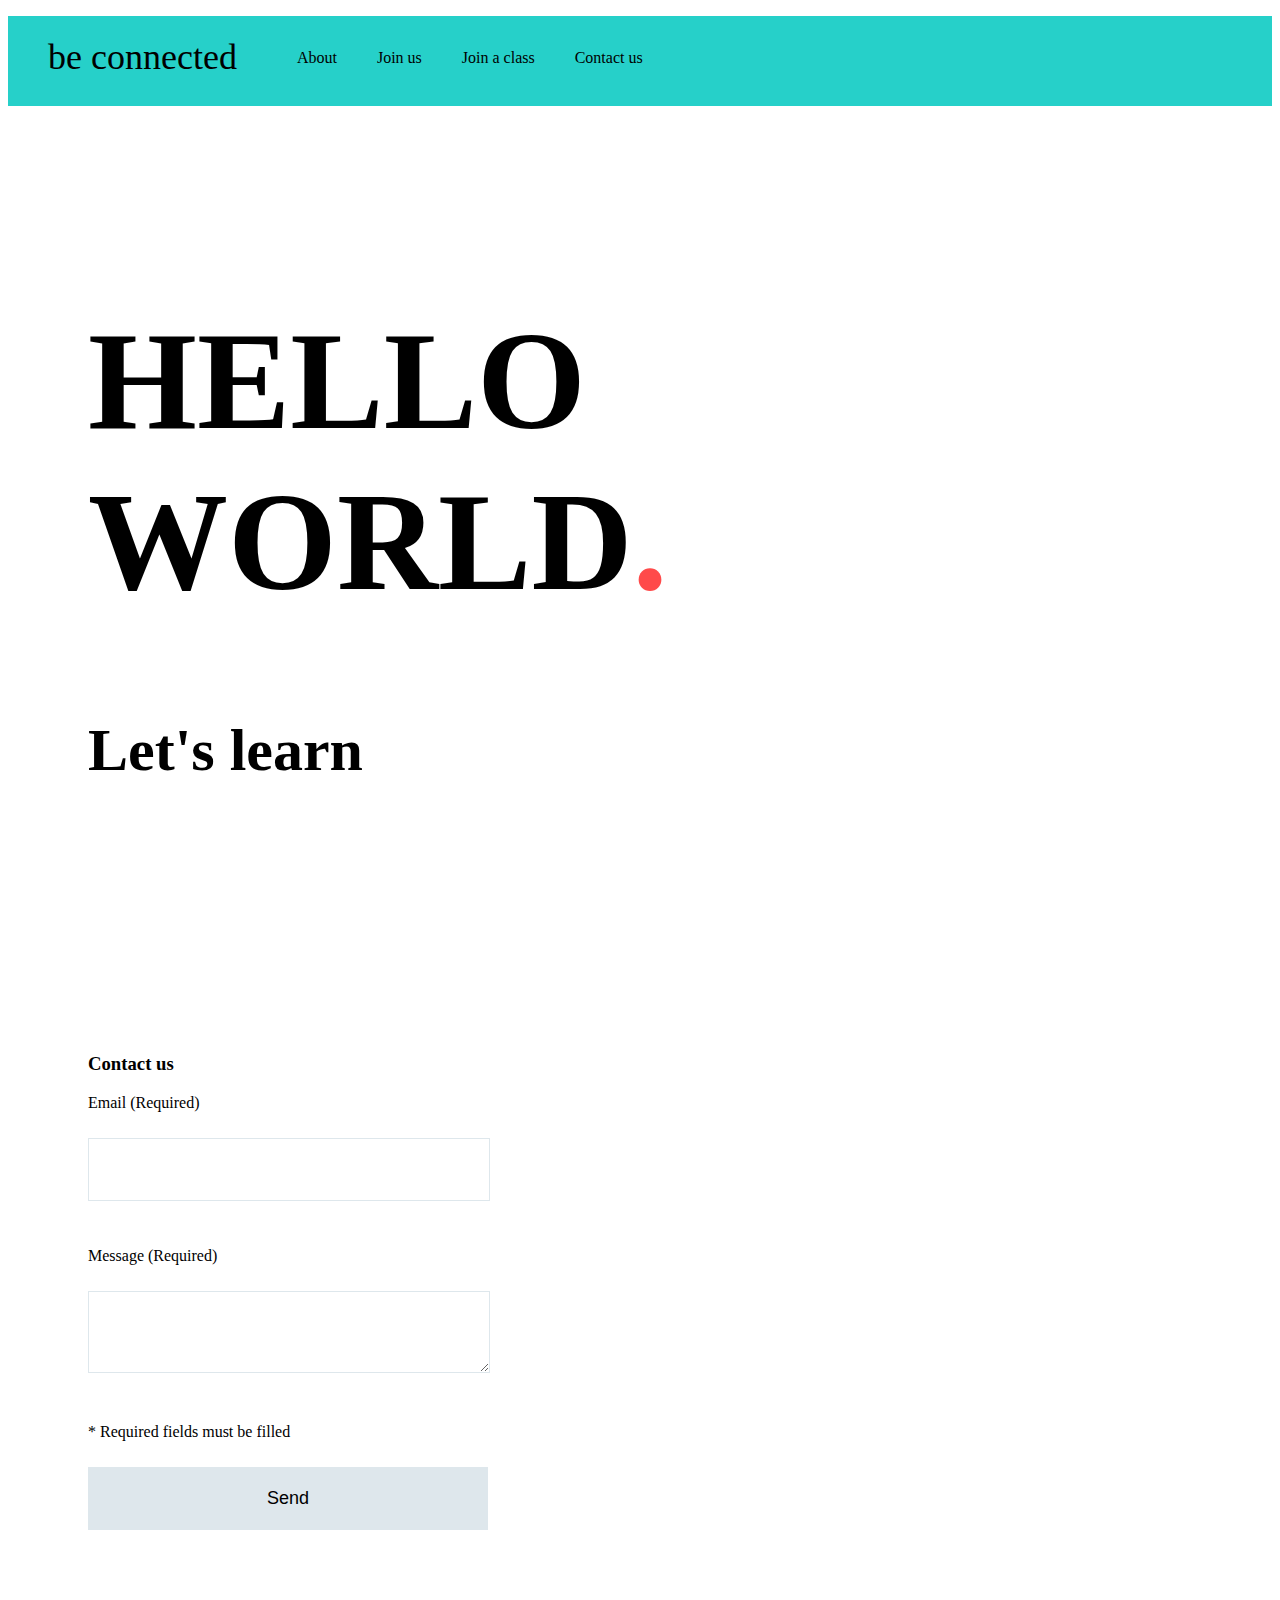
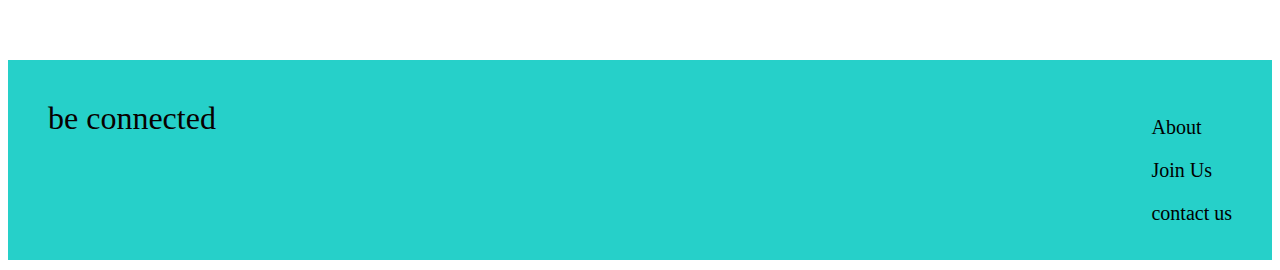
<file: be connected/index.html>
<!DOCTYPE html>
<html>
  <head>
    <meta charset="utf-8">
    <title>be connected</title>
    <link rel="stylesheet" href="stylesheet.css">
  </head>
  <body>
    
    <div class="header">
      <div class="header-logo">be connected</div>
      <div class="header-list">
        <ul>
          <li><a href="about.html">About</a></li>
          <li><a href="join_us.html">Join us</a> </li>
          <li><a href="login_page.html">Join a class</a></li>
          <li><a href="#contact_form">Contact us</a></li>
        </ul>
      </div>
    </div>

    <div class="main">
      <div class="copy-container">
        <h1>HELLO WORLD<span>.</span></h1>
        <h2>Let's learn</h2>
      </div>
      
      
      
      <div id="contact_form" class="contact-form">
        <h3 class="section-title">Contact us</h3>
        <p>Email (Required)</p>
        <input>

        <p>Message (Required)</p>
        <textarea></textarea>
        
        <p>* Required fields must be filled</p>
        <input class="contact-submit" type="submit" value="Send" >
        
      </div>
    </div>

    <div class="footer">
      <div class="footer-logo">be connected</div>
      <div class="footer-list">
        <ul>
          <li><a href="about.html">About</a></li>
          <li><a href="join_us.html">Join Us</a></li>
          <li><a href="#contact_form">contact us</a></li>
        </ul>
      </div>
    </div>
  </body>
</html>
</file>
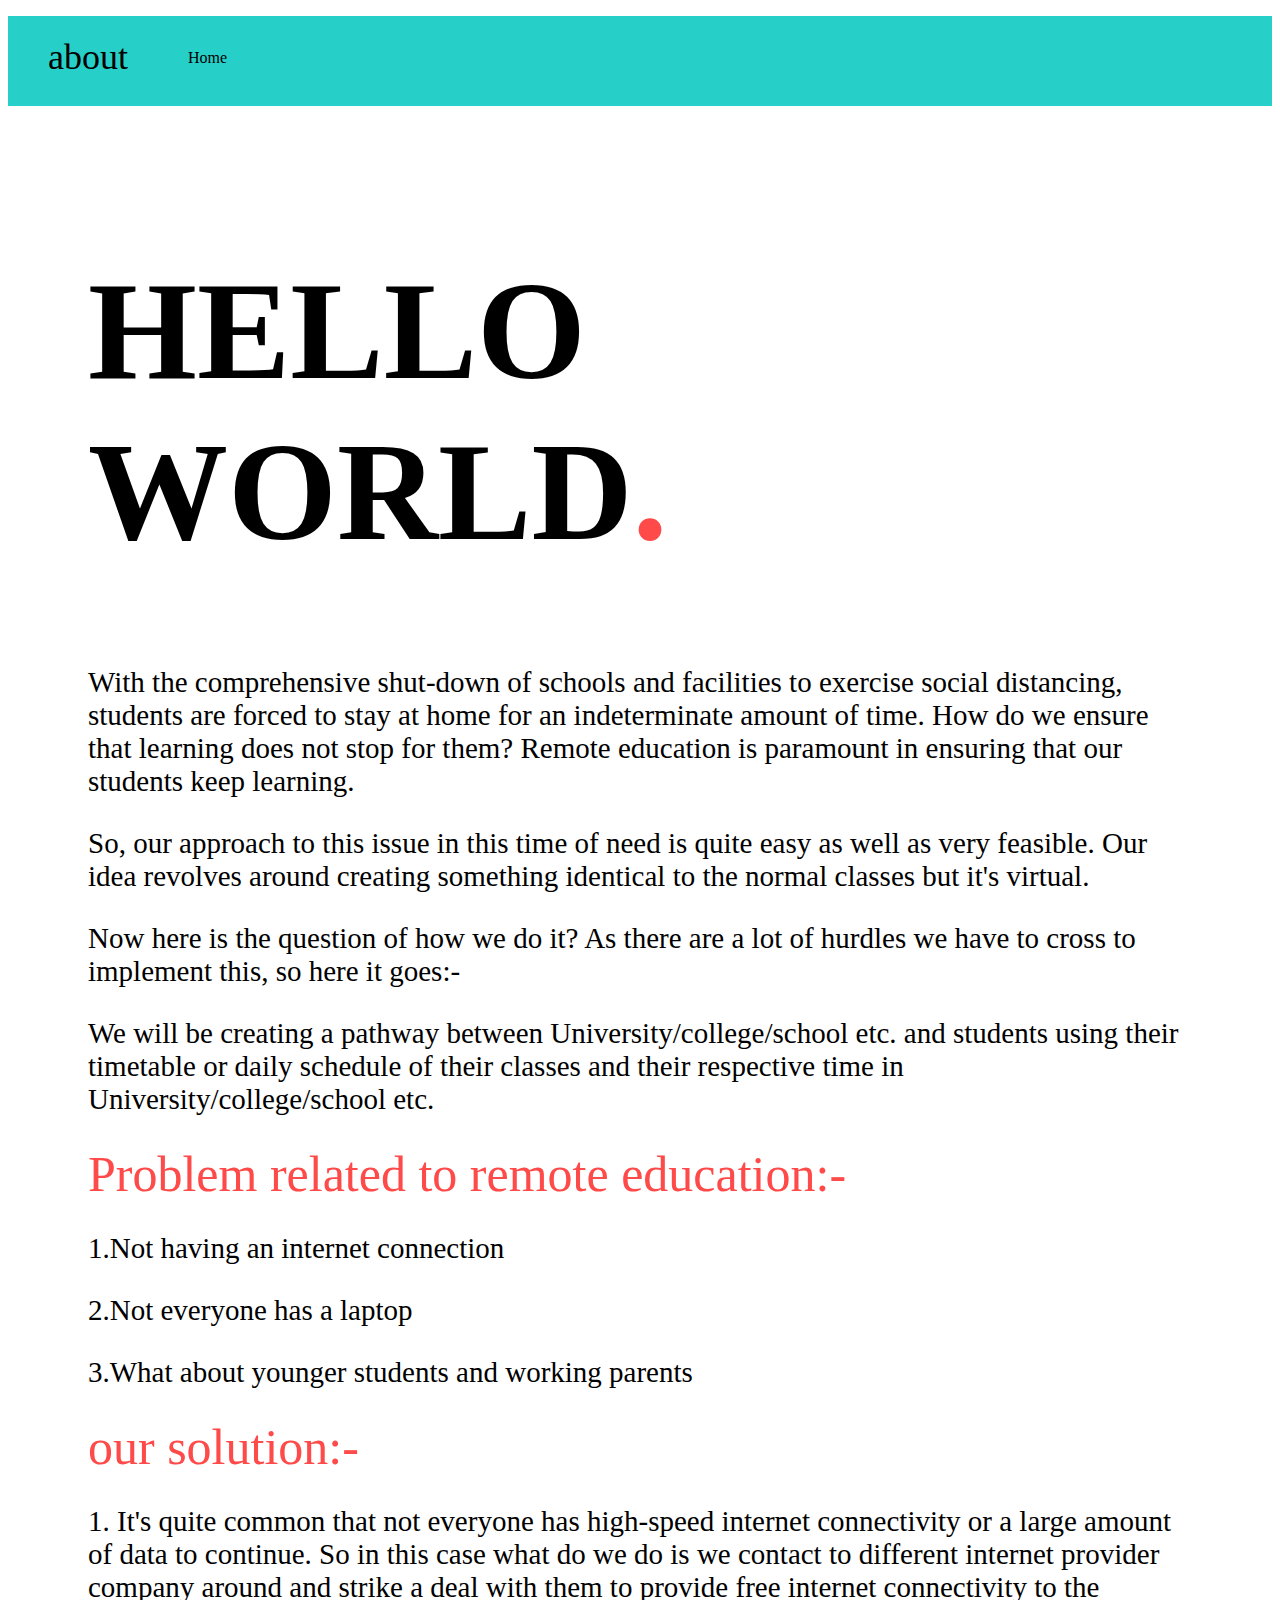
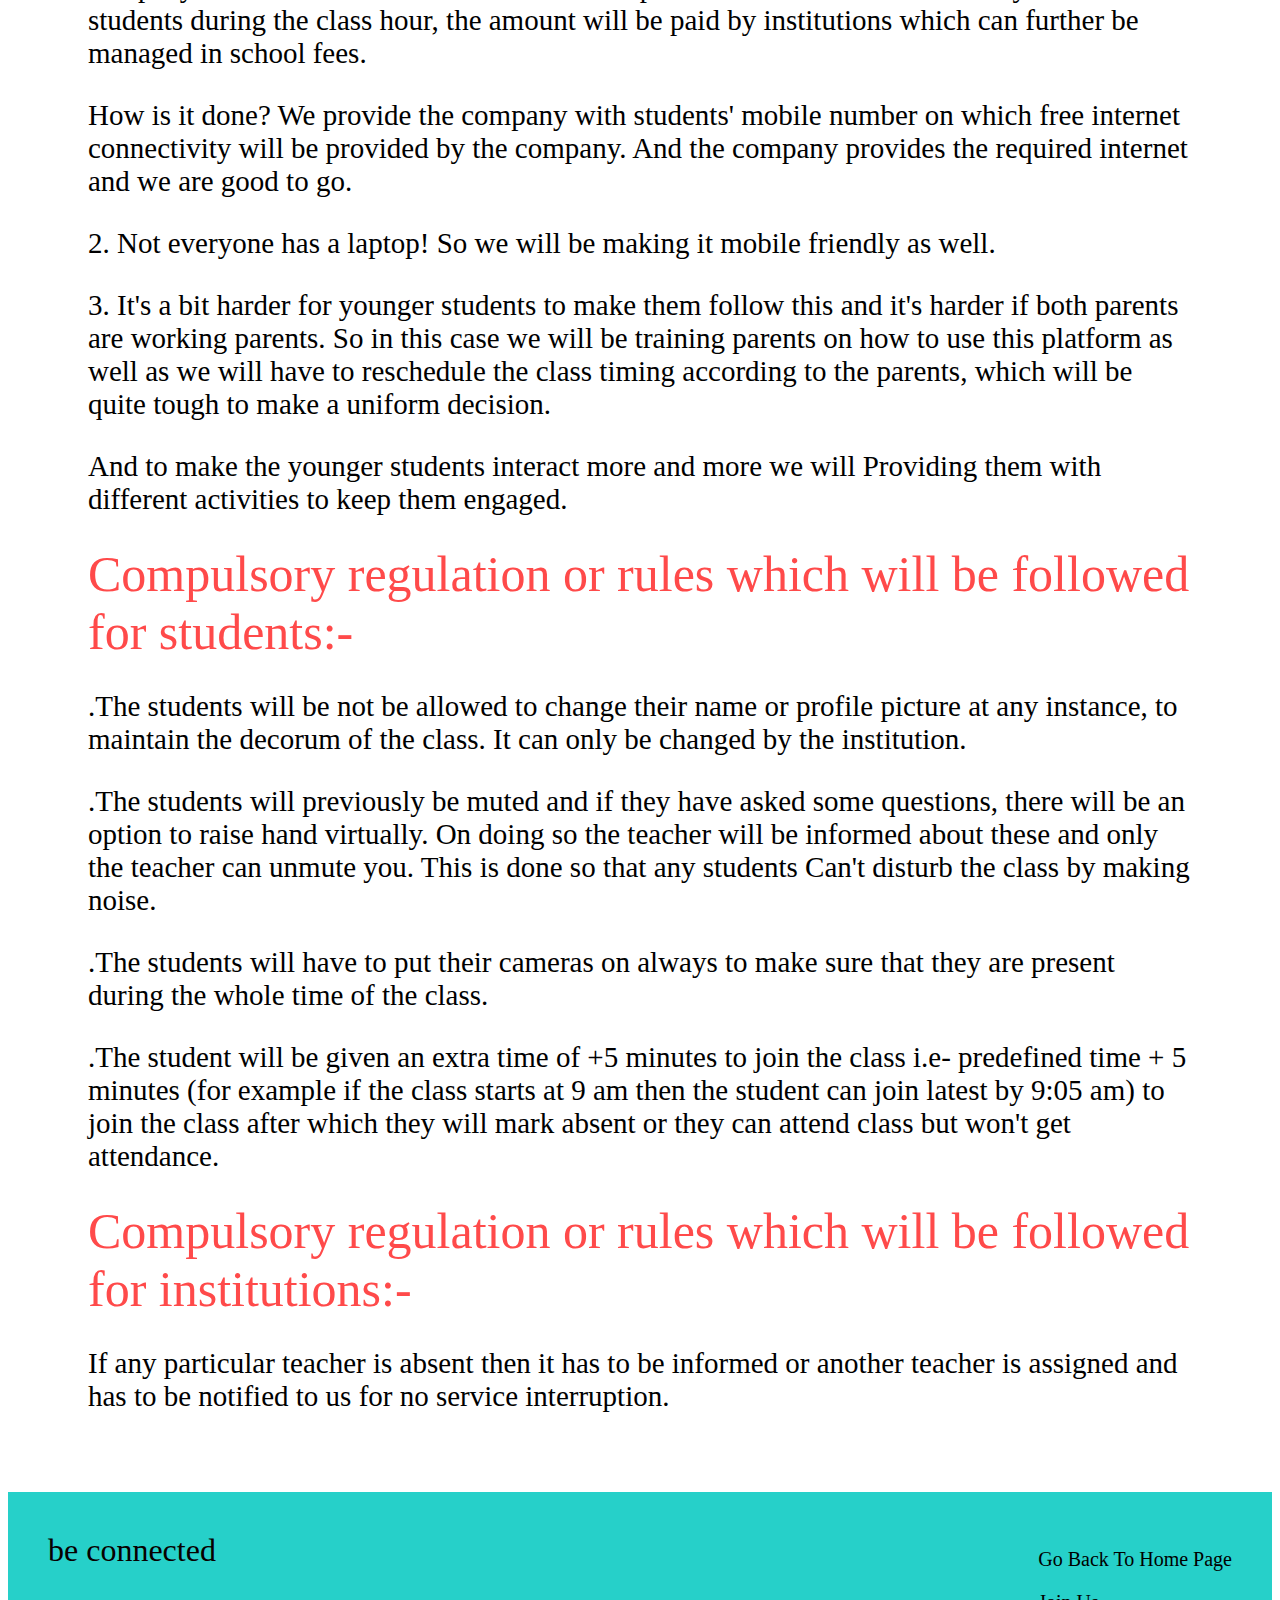
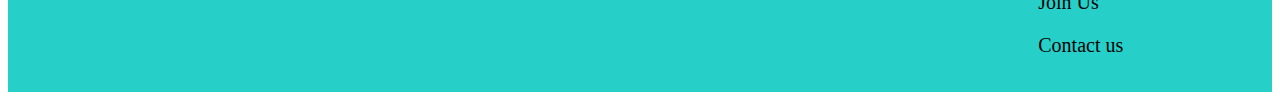
<file: be connected/about.html>
<!DOCTYPE html>
<html>
  <head>
    <meta charset="utf-8">
    <title>about</title>
    <link rel="stylesheet" href="about_style.css">
  </head>

  <body>
    <div class="header">
      <div class="header-logo">about</div>
      <div class="header-list">
        <ul>
          <li><a href="index.html">Home</a></li>
        </ul>
      </div>
    </div>

    <div class="main">
      <div class="copy-container">
        <h1>HELLO WORLD<span>.</span></h1>
      </div>

      <div class="details">
        <p>With the comprehensive shut-down of schools and facilities to exercise social distancing, students are forced to stay at home for an indeterminate amount of time. How do we ensure that learning does not stop for them? Remote education is paramount in ensuring that our students keep learning.</p>

          <p>So, our approach to this issue in this time of need is quite easy as well as very feasible. Our idea revolves around creating something identical to the normal classes but it's virtual.</p>
          
          <p>Now here is the question of how we do it? As there are a lot of hurdles we have to cross to implement this, so here it goes:-</p>
          
         <p> We will be creating a pathway between University/college/school etc. and students using their timetable or daily schedule of their classes and their respective time in University/college/school etc.
          </p>

          <p><span>Problem related to remote education:-</span></p>
          <p>1.Not having an internet connection</p>
          <p>2.Not everyone has a laptop</p>
          <p>3.What about younger students and working parents</p>
          <p><span>our solution:-</span></p>
          <p>1. It's quite common that not everyone has high-speed internet connectivity or a large amount of data to continue. So in this case what do we do is we contact to different internet provider company around and strike a deal with them to provide free internet connectivity to the students during the class hour, the amount will be paid by institutions which can further be managed in school fees. 
          </p>
          <p>How is it done? We provide the company with students' mobile number on which free internet connectivity will be provided by the company. And the company provides the required internet and we are good to go.
          </p>
          <p>2. Not everyone has a laptop! So we will be making it mobile friendly as well.</p>
          <p>3. It's a bit harder for younger students to make them follow this and it's harder if both parents are working parents.
            So in this case we will be training parents on how to use this platform as well as we will have to reschedule the class timing according to the parents, which will be quite tough to make a uniform decision.</p>
            <p>And to make the younger students interact more and more we will Providing them with different activities to keep them engaged.</p>

            <p><span>Compulsory regulation or rules which will be followed for students:-
            </span></p>
            <p>.The students will be not be allowed to change their name or profile picture at any instance, to maintain the decorum of the class. It can only be changed by the institution.</p>
             <p> .The students will previously be muted and if they have asked some questions, there will be an option to raise hand virtually. On doing so the teacher will be informed about these and only the teacher can unmute you. This is done so that any students Can't disturb the class by making noise.</p>
             <p> .The students will have to put their cameras on always to make sure that they are present during the whole time of the class.</p>
              <p>.The student will be given an extra time of +5 minutes to join the class i.e- predefined time + 5 minutes (for example if the class starts at 9 am then the student can join latest by 9:05 am) to join the class after which they will mark absent or they can attend class but won't get attendance.
              </p>
              <p><span>Compulsory regulation or rules which will be followed for institutions:-</span></p>
              <P>If any particular teacher is absent then it has to be informed or another teacher is assigned and has to be notified to us for no service interruption.</P>
            


      </div>




    </div>
  </body>

  <div class="footer">
    <div class="footer-logo">be connected</div>
    <div class="footer-list">
      <ul>
        <li><a href="index.html">Go Back To Home Page</a></li>
        <li><a href="join_us.html">Join Us</a></li>
        <li><a href="index.html/contact_form">Contact us</a></li>
      </ul>
    </div>
  </div>
  
  
  
  
</html>
</file>
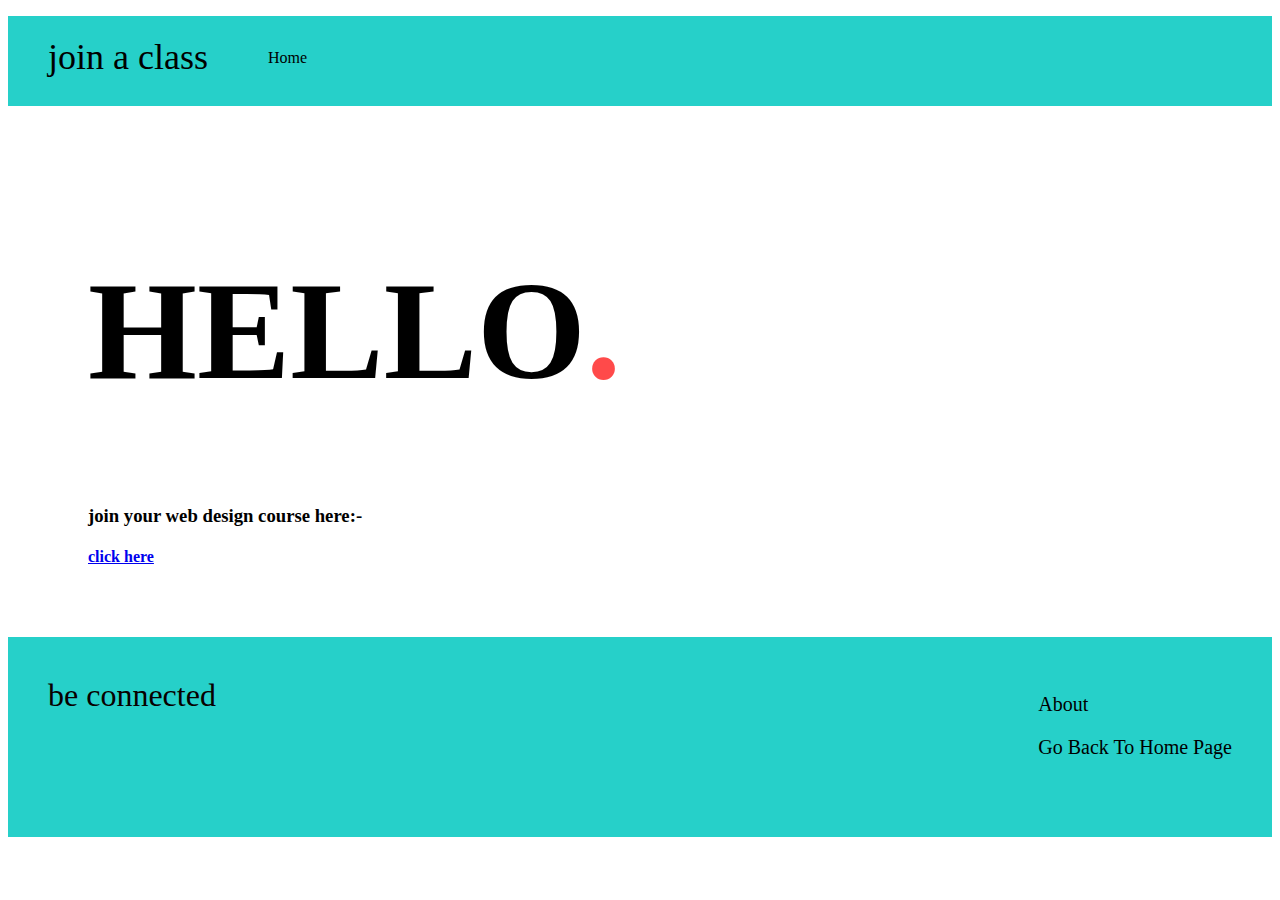
<file: be connected/join_a_class.html>
<!DOCTYPE html>
<html>
  <head>
    <meta charset="utf-8">
    <title>join a class</title>
    <link rel="stylesheet" href="join_a_class_style.css">
  </head>
  <body>
    <div class="header">
      <div class="header-logo">join a class</div>
      <div class="header-list">
        <ul>
          <li><a href="index.html">Home</a></li>
        </ul>
      </div>
    </div>

    <div class="main">
      <div class="copy-container">
        <h1>HELLO<span>.</span></h1>
      </div>

      <div class="joining a class">
        <h3>join your web design course here:-</h3>
        <h4><a href=" https://meet.google.com/zzd-jzbj-vuz">click here</a></h4>
      </div>
    </div>


    <div class="footer">
      <div class="footer-logo">be connected</div>
      <div class="footer-list">
        <ul>
          <li><a href="about.html">About</a></li>
          
          <li><a href="index.html">Go Back To Home Page</a></li>
        </ul>
      </div>
    </div>

  </body>
</file>
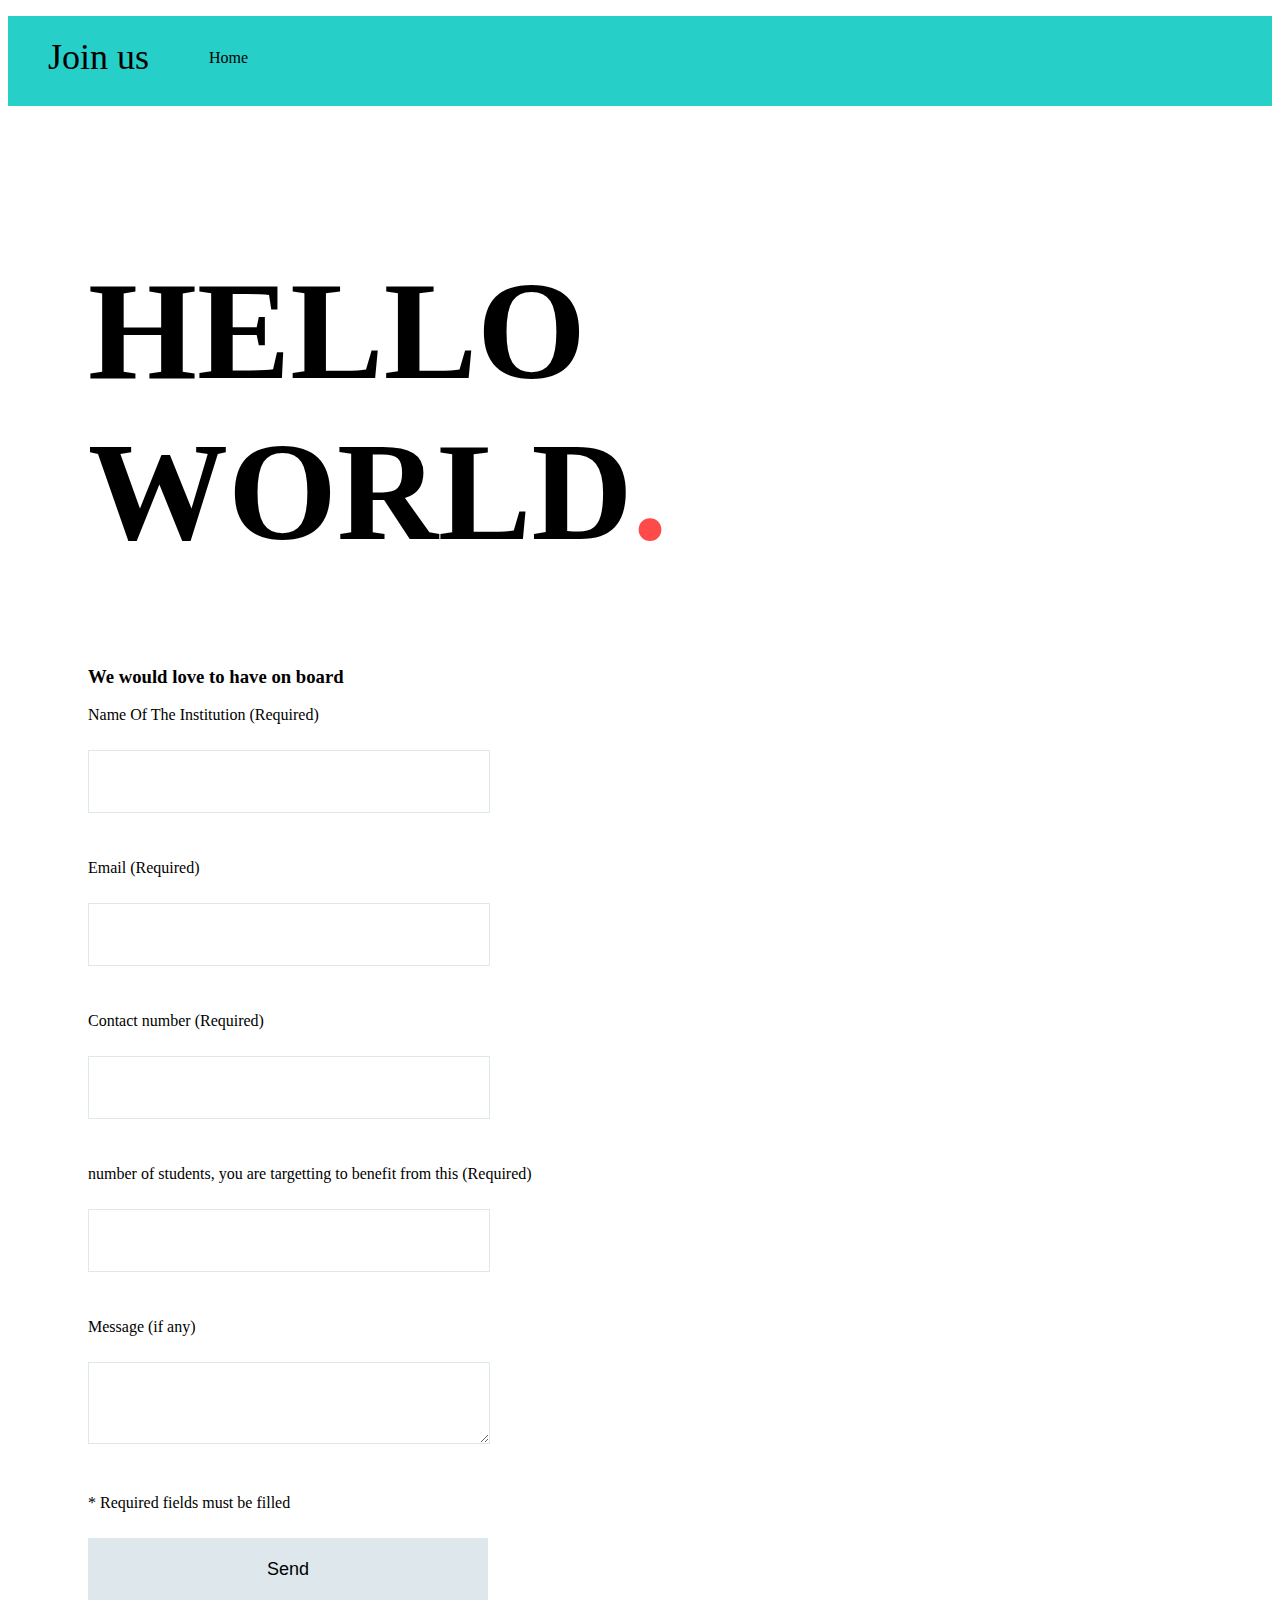
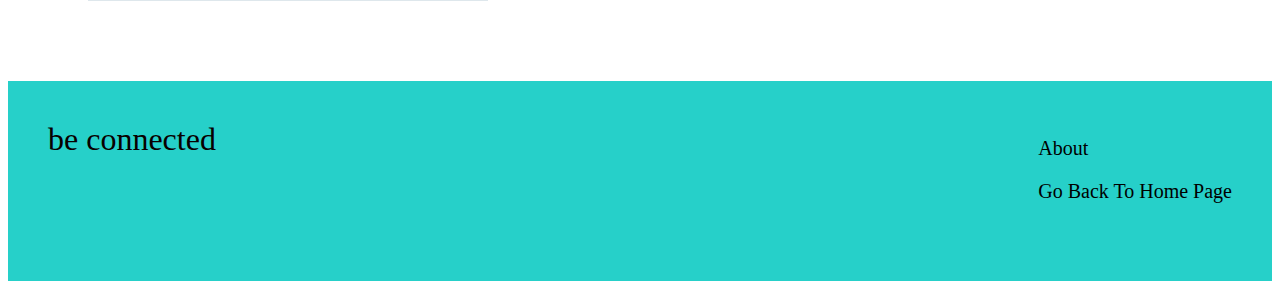
<file: be connected/join_us.html>
<!DOCTYPE html>
<html>
  <head>
    <meta charset="utf-8">
    <title>Join us</title>
    <link rel="stylesheet" href="join_us_style.css">
  </head>
  <body>
    <div class="header">
      <div class="header-logo">Join us</div>
      <div class="header-list">
        <ul>
          <li><a href="index.html">Home</a></li>
        </ul>
      </div>
    </div>

    <div class="main">
      <div class="copy-container">
        <h1>HELLO WORLD<span>.</span></h1>
      </div>
      
      
      
      <div id="join_us_form" class="join-us-form">
        <h3 class="section-title">We would love to have on board</h3>
        <p>Name Of The Institution (Required)</p>
        <input>
        <p>Email (Required)</p>
        <input>
        <p>Contact number (Required)</p>
        <input>
        <p>number of students, you are targetting to benefit from this (Required)</p>
        <input>
        <p>Message (if any)</p>
        <textarea></textarea>
        <p>* Required fields must be filled</p>
        
        <input class="contact-submit" type="submit" value="Send" >
        
      </div>
    </div>

    <div class="footer">
      <div class="footer-logo">be connected</div>
      <div class="footer-list">
        <ul>
          <li><a href="about.html">About</a></li>
          
          <li><a href="index.html">Go Back To Home Page</a></li>
        </ul>
      </div>
    </div>
  </body>
  </body>
</file>
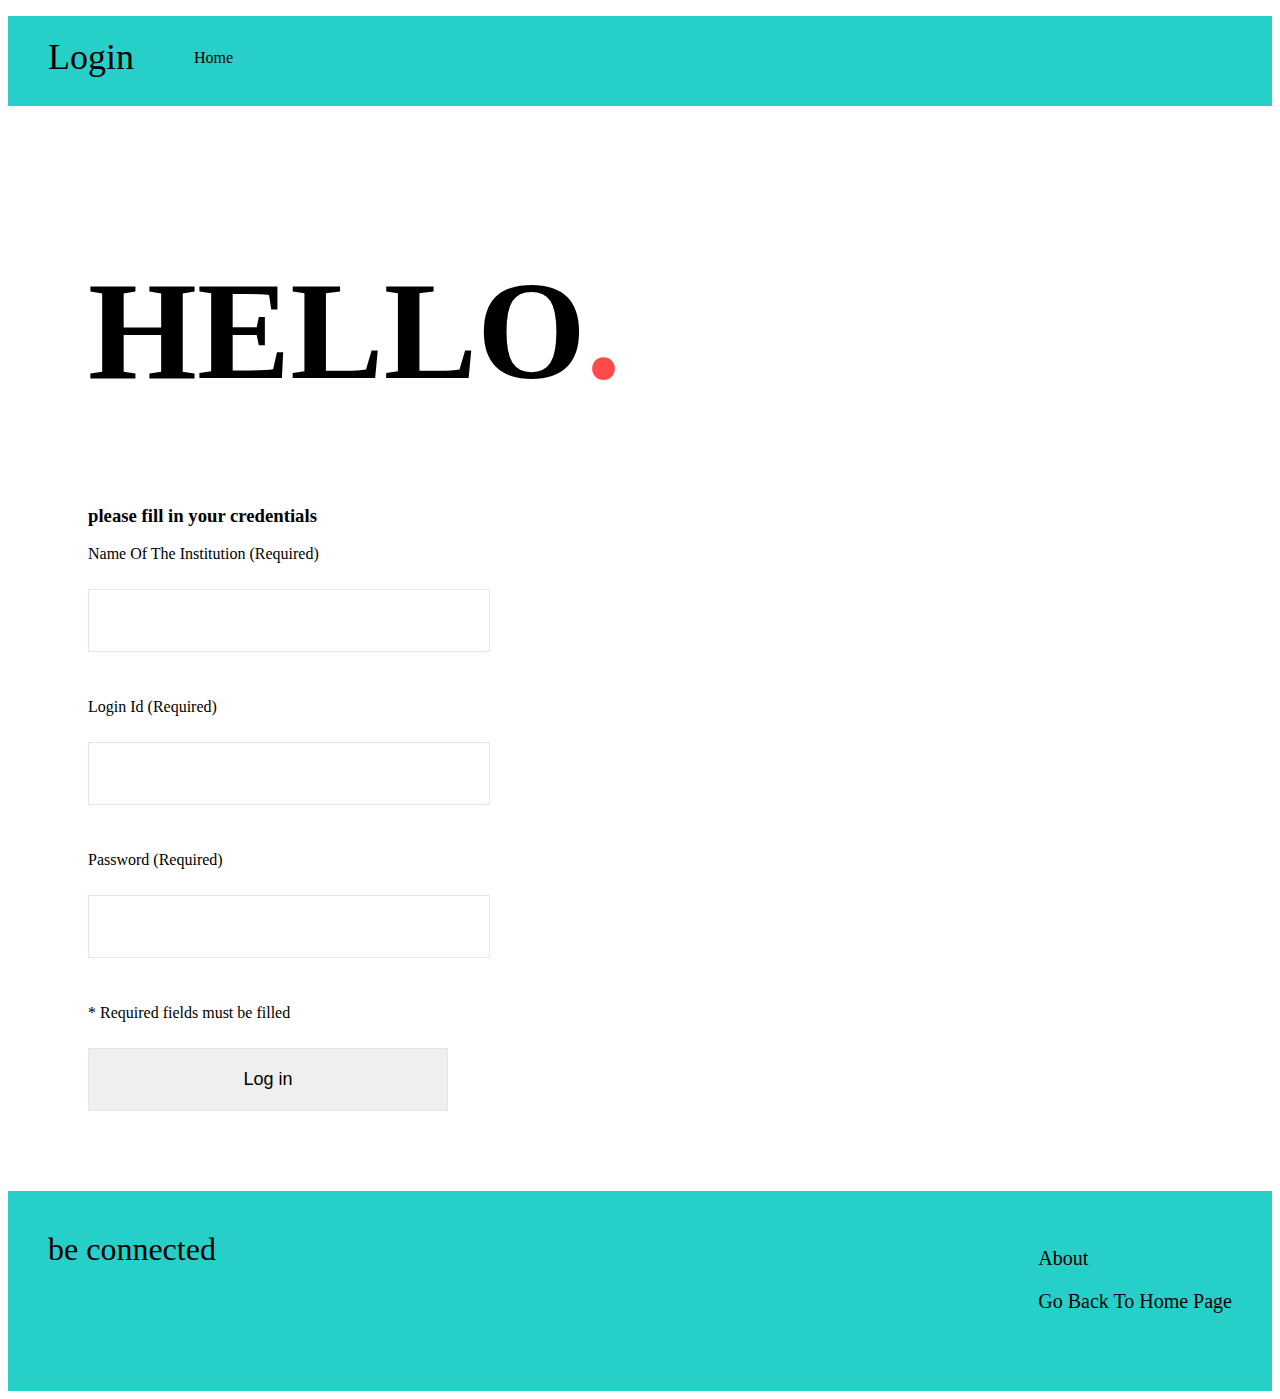
<file: be connected/login_page.html>
<!DOCTYPE html>
<html>
  <head>
    <meta charset="utf-8">
    <title>login</title>
    <link rel="stylesheet" href="login_page_style.css">
  </head>
  <body>
    <div class="header">
      <div class="header-logo">Login</div>
      <div class="header-list">
        <ul>
          <li><a href="index.html">Home</a></li>
        </ul>
      </div>
    </div>

    <div class="main">
      <div class="copy-container">
        <h1>HELLO<span>.</span></h1>
      </div>
      
      
      
      <div id="join_us_form" class="join-us-form">
        <h3 class="section-title">please fill in your credentials</h3>
        <p>Name Of The Institution (Required)</p>
        <input>
        <p>Login Id (Required)</p>
        <input>
        <p>Password (Required)</p>
        <input>
        <p>* Required fields must be filled</p>
        
       
       <input type="button" onclick="window.location.href = 'join_a_class.html';" value="Log in"/>
       
        
      </div>
    </div>


    <div class="footer">
      <div class="footer-logo">be connected</div>
      <div class="footer-list">
        <ul>
          <li><a href="about.html">About</a></li>
          
          <li><a href="index.html">Go Back To Home Page</a></li>
        </ul>
      </div>
    </div>
  </body>
</file>
<file: be connected/stylesheet.css>
body {
  font-family: "Avenir Next";
}

li {
  list-style: none;
}
ul li a {
  text-decoration: none;
  color: #000000;
}
ul li a:hover {
  color: red }

.header {
  background-color: #26d0c9;
  color: #000000;
  height: 90px;
}

.header-logo {
  float: left;
  font-size: 36px;
  padding: 20px 40px;
}

.header-list li {
  float: left;
  padding: 33px 20px;
}

.main {
  padding: 100px 80px;
}

.copy-container h1 {
  font-size: 140px;
}

.copy-container h2 {
  font-size: 60px;
}

.copy-container span {
  color: #ff4a4a;
}



.contact-form {
  padding-top: 200px;
}
input,textarea{
  width:360px;
  margin-top:10px;
  margin-bottom:30px;
  padding:20px;
  font-size:18px;
  border:1px solid #dee7ec;
}


.contact-submit{
  width : 400px;
  background-color:#dee7ec;
  color:#000000;
}

.footer {
  background-color: #26d0c9;
  color: rgb(8, 0, 0);
  height: 120px;
  padding: 40px;
}

.footer-logo {
  float: left;
  font-size: 32px;
}

.footer-list {
  float: right;
}

.footer-list li {
  padding-bottom: 20px;
  font-size:20px;
}
</file>
<file: be connected/about_style.css>
body {
  font-family: "Avenir Next";
}

li {
  list-style: none;
}
ul li a {
  text-decoration: none;
  color: #000000;
}
ul li a:hover {
  color: red }

.header {
  background-color:#26d0c9;
  color: #000000;
  height: 90px;
}

.header-logo {
  float: left;
  font-size: 36px;
  padding: 20px 40px;

}
.header-list li {
  float: left;
  padding: 33px 20px;}



.main {
  padding: 50px 80px;
}

.copy-container h1 {
  font-size: 140px;
}
.copy-container span {
  color: #ff4a4a;
}
.details {
  font-size: 29px;
}

.details span{
  color: #ff4a4a;
  font-size: 50px;
}


.footer {
  background-color: #26d0c9;
  color: rgb(8, 0, 0);
  height: 120px;
  padding: 40px;
}

.footer-logo {
  float: left;
  font-size: 32px;
}

.footer-list {
  float: right;
}

.footer-list li {
  padding-bottom: 20px;
  font-size:20px;
}
</file>
<file: be connected/join_a_class_style.css>
body {
  font-family: "Avenir Next";
}

li {
  list-style: none;
}
ul li a {
  text-decoration: none;
  color: #000000;
}
ul li a:hover {
  color: red }

.header {
  background-color:#26d0c9;
  color: #000000;
  height: 90px;
}

.header-logo {
  float: left;
  font-size: 36px;
  padding: 20px 40px;}

.header-list li {
  float: left;
  padding: 33px 20px;
}

.main {
  padding: 100px 80px;
}

.copy-container h1 {
  font-size: 140px;
}
.header-list li {
  float: left;
  padding: 33px 20px;}



.main {
  padding: 50px 80px;
}

.copy-container h1 {
  font-size: 140px;
}
.copy-container span {
  color: #ff4a4a;
}


.footer {
  background-color: #26d0c9;
  color: rgb(8, 0, 0);
  height: 120px;
  padding: 40px;
}

.footer-logo {
  float: left;
  font-size: 32px;
}

.footer-list {
  float: right;
}

.footer-list li {
  padding-bottom: 20px;
  font-size:20px;
}
</file>
<file: be connected/join_us_style.css>
body {
  font-family: "Avenir Next";
}

li {
  list-style: none;
}
ul li a {
  text-decoration: none;
  color: #000000;
}
ul li a:hover {
  color: red }

.header {
  background-color:#26d0c9;
  color: #000000;
  height: 90px;
}

.header-logo {
  float: left;
  font-size: 36px;
  padding: 20px 40px;
}

.header-list li {
  float: left;
  padding: 33px 20px;}

.main {
  padding: 50px 80px;
}

.copy-container h1 {
  font-size: 140px;
}


.copy-container span {
  color: #ff4a4a;
}


input,textarea{
  width:360px;
  margin-top:10px;
  margin-bottom:30px;
  padding:20px;
  font-size:18px;
  border:1px solid #dee7ec;
}


.contact-submit{
  width : 400px;
  background-color:#dee7ec;
  color:#000000;
}

.footer {
  background-color: #26d0c9;
  color: rgb(8, 0, 0);
  height: 120px;
  padding: 40px;
}

.footer-logo {
  float: left;
  font-size: 32px;
}

.footer-list {
  float: right;
}

.footer-list li {
  padding-bottom: 20px;
  font-size:20px;
}
</file>
<file: be connected/login_page_style.css>
body {
  font-family: "Avenir Next";
}

li {
  list-style: none;
}
ul li a {
  text-decoration: none;
  color: #000000;
}
ul li a:hover {
  color: red }

.header {
  background-color:#26d0c9;
  color: #000000;
  height: 90px;
}

.header-logo {
  float: left;
  font-size: 36px;
  padding: 20px 40px;
}
.header-list li {
  float: left;
  padding: 33px 20px;}

.main {
  padding: 50px 80px;
}

.copy-container h1 {
  font-size: 140px;
}


.copy-container span {
  color: #ff4a4a;
}


input,textarea{
  width:360px;
  margin-top:10px;
  margin-bottom:30px;
  padding:20px;
  font-size:18px;
  border:1px solid #dee7ec;
}


.contact-submit{
  width : 400px;
  background-color:#dee7ec;
  color:#000000;
}

.footer {
  background-color: #26d0c9;
  color: rgb(8, 0, 0);
  height: 120px;
  padding: 40px;
}

.footer-logo {
  float: left;
  font-size: 32px;
}

.footer-list {
  float: right;
}

.footer-list li {
  padding-bottom: 20px;
  font-size:20px;
}
</file>
